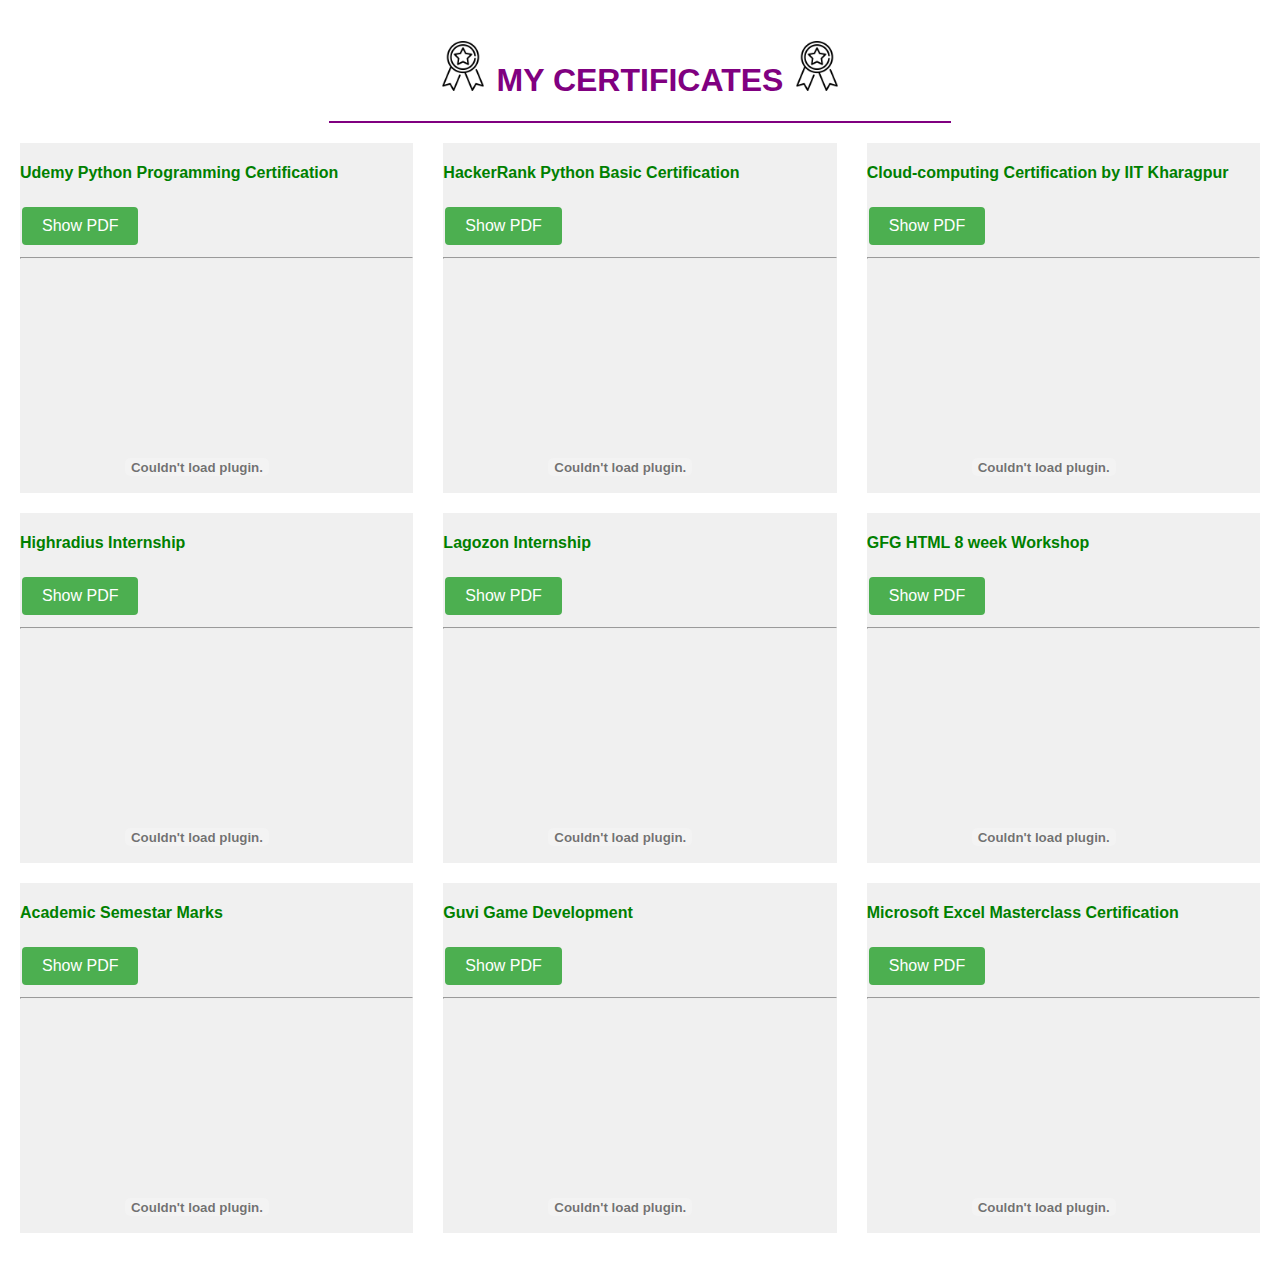
<file: certificates.html>
<!DOCTYPE html>
<html lang="en">

<head>
    <meta charset="UTF-8">
    <meta name="viewport" content="width=device-width, initial-scale=1.0">
    <title>My Certificates</title>
    <style>
        body {
            font-family: Arial, sans-serif;
            margin: 0px;
            padding: 20px;
        }
        
        h4 {
            color: green;
        }
        
        .certificate-header {
            text-align: center;
            margin-bottom: 20px;
        }
        
        .certificate-header h1 {
            color: purple;
        }
        
        .certificate-header hr {
            width: 50%;
            margin: 0 auto;
            border: 1px solid purple;
        }
        
        .certificate-container {
            display: flex;
            flex-wrap: wrap;
            justify-content: space-between;
        }
        
        .box {
            width: calc(33.33% - 20px);
            height: 350px;
            margin-bottom: 20px;
            position: relative;
            overflow: hidden;
            background-color: #f0f0f0;
        }
        
        .box img {
            width: 100%;
            height: auto;
            display: block;
        }
        
        .button {
            position: absolute;
            bottom: 10px;
            left: 50%;
            transform: translateX(-50%);
            padding: 10px;
            background-color: purple;
            color: white;
            border: black;
            cursor: pointer;
            ;
        }
        
        .minibutton {
            background-color: #4CAF50;
            /* Green */
            border: none;
            color: white;
            padding: 10px 20px;
            text-align: center;
            text-decoration: none;
            display: inline-block;
            font-size: 16px;
            margin: 4px 2px;
            cursor: pointer;
            border-radius: 4px;
        }
        
        .minibutton:hover {
            background-color: #45a049;
        }
        
        .minibutton:active {
            background-color: #3e8e41;
        }
    </style>
</head>

<body>
    <div class="certificate-header">
        <h1><img src="741087_award_512x512.png" alt="Certificate Logo" style="height: 50px;"> MY CERTIFICATES <img src="741087_award_512x512.png" alt="Certificate Logo" style="height: 50px;"></h1>
        <hr>
    </div>


    <div class="certificate-container">
        <div class="box">
            <h4> Udemy Python Programming Certification </h4>
            <button class="minibutton" onclick="downloadPDF('cert/python_UDEMY.pdf')">Show PDF</button>
            <hr>

            <object id="pdfObject" data="cert/python_UDEMY.pdf" width="90%" height="400"></object>

        </div>


        <div class="box">
            <h4> HackerRank Python Basic Certification </h4>
            <button class="minibutton" onclick="downloadPDF('cert/python_basic_certificate.pdf')">Show PDF</button>
            <hr>

            <object id="pdfObject" data="cert/python_basic_certificate.pdf" width="90%" height="400"></object>

        </div>

        <div class="box">
            <h4> Cloud-computing Certification by IIT Kharagpur</h4>
            <button class="minibutton" onclick="downloadPDF('cert/Cloud_computing.pdf')">Show PDF</button>
            <hr>
            <object data="cert/Cloud_computing.pdf" width="90%" height="400"></object>

        </div>

        <div class="box">
            <h4> Highradius Internship </h4>
            <button class="minibutton" onclick="downloadPDF('cert/highradius_internship.pdf')">Show PDF</button>
            <hr>
            <object data="cert/highradius_internship.pdf" width="90%" height="400"></object>

        </div>

        <div class="box">
            <h4> Lagozon Internship </h4>
            <button class="minibutton" onclick="downloadPDF('cert/lagozon_intern.pdf')">Show PDF</button>
            <hr>
            <object data="cert/lagozon_intern.pdf" width="90%" height="400"></object>

        </div>

        <div class="box">
            <h4> GFG HTML 8 week Workshop</h4>
            <button class="minibutton" onclick="downloadPDF('cert/GFG_html.pdf')">Show PDF</button>
            <hr>
            <object data="cert/GFG_html.pdf" width="90%" height="400"></object>

        </div>

        <div class="box">
            <h4> Academic Semestar Marks </h4>
            <button class="minibutton" onclick="downloadPDF('cert/sem_marks.pdf')">Show PDF</button>
            <hr>
            <object data="cert/sem_marks.pdf" width="90%" height="400"></object>

        </div>

        <div class="box">
            <h4> Guvi Game Development </h4>
            <button class="minibutton" onclick="downloadPDF('cert/Guvi_GameDevelopment.pdf')">Show PDF</button>
            <hr>
            <object data="cert/Guvi_GameDevelopment.pdf" width="90%" height="400"></object>

        </div>


        <div class="box">
            <h4> Microsoft Excel Masterclass Certification </h4>
            <button class="minibutton" onclick="downloadPDF('cert/Microsoft_Excel.pdf')">Show PDF</button>
            <hr>
            <object data="cert/Microsoft_Excel.pdf" width="90%" height="400"></object>

        </div>






    </div>

    <script>
        function togglePDF() {
            var pdfObject = document.getElementById("pdfObject");
            if (pdfObject.style.display === "none") {
                pdfObject.style.display = "block";
            } else {
                pdfObject.style.display = "none";
            }
        }

        function downloadPDF(pdfUrl) {
            window.location.href = pdfUrl;
        }
    </script>
</body>

</html>
</file>
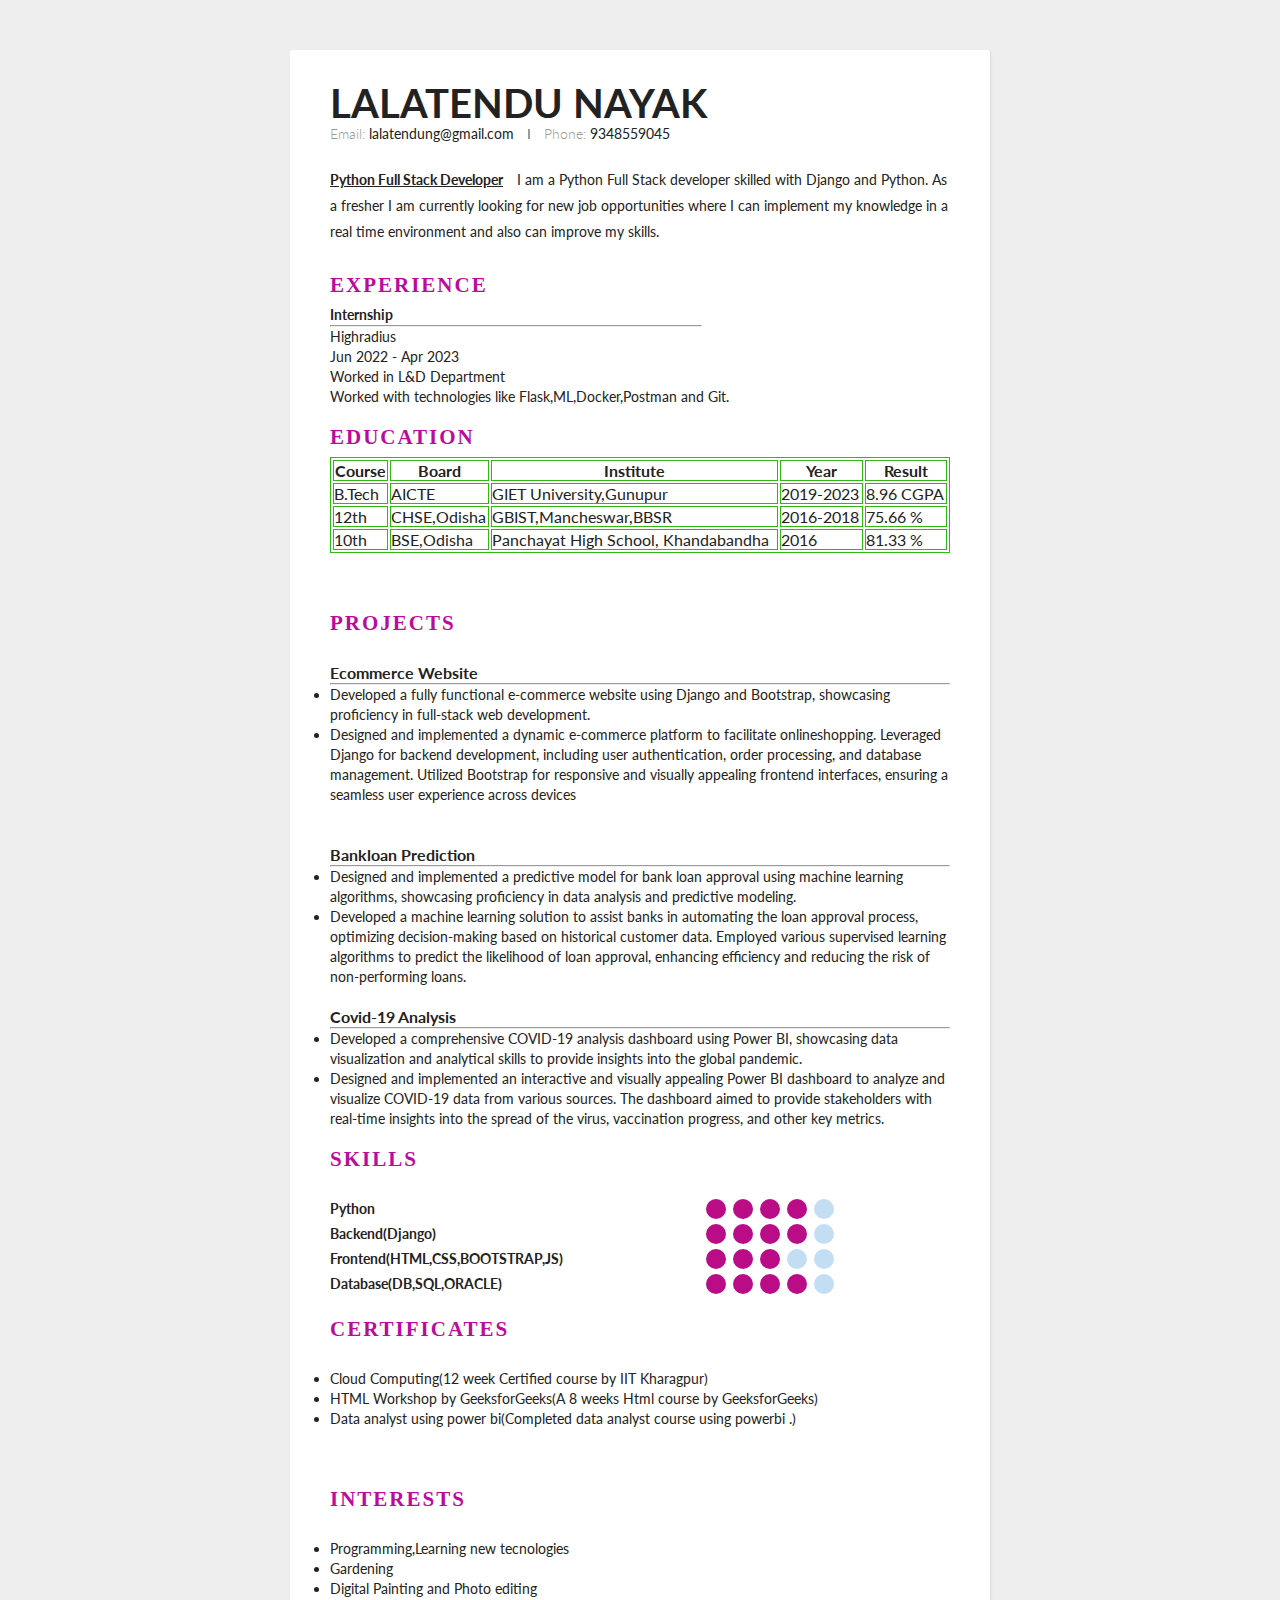
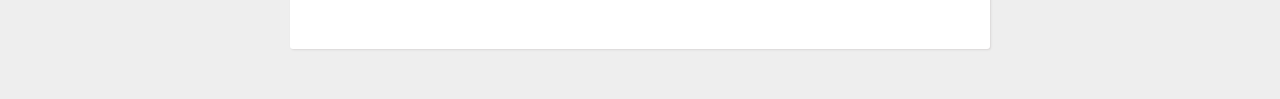
<file: resume.html>
<link href='https://fonts.googleapis.com/css?family=Lato:400,300,700' rel='stylesheet' type='text/css'>
<style>
    * {
        margin: 0;
        padding: 0;
        box-sizing: border-box;
    }
    
    html {
        height: 100%;
    }
    
    body {
        min-height: 100%;
        background: #eee;
        font-family: 'Lato', sans-serif;
        font-weight: 400;
        color: #222;
        font-size: 14px;
        line-height: 26px;
        padding-bottom: 50px;
    }
    
    .container {
        max-width: 700px;
        background: #fff;
        margin: 0px auto 0px;
        box-shadow: 1px 1px 2px #DAD7D7;
        border-radius: 3px;
        padding: 40px;
        margin-top: 50px;
    }
    
    .header {
        margin-bottom: 30px;
        .full-name {
            font-size: 40px;
            text-transform: uppercase;
            margin-bottom: 5px;
        }
        .first-name {
            font-weight: 700;
        }
        .last-name {
            font-weight: 300;
        }
        .contact-info {
            margin-bottom: 20px;
        }
        .email,
        .phone {
            color: #999;
            font-weight: 300;
        }
        .separator {
            height: 10px;
            display: inline-block;
            border-left: 2px solid #999;
            margin: 0px 10px;
        }
        .position {
            font-weight: bold;
            display: inline-block;
            margin-right: 10px;
            text-decoration: underline;
        }
    }
    
    .details {
        line-height: 20px;
        .section {
            margin-bottom: 40px;
        }
        .section:last-of-type {
            margin-bottom: 0px;
        }
        .section__title {
            letter-spacing: 2px;
            color: #bb0b9e;
            font-weight: bold;
            margin-bottom: 10px;
            text-transform: uppercase;
        }
        .section__list-item {
            margin-bottom: 40px;
        }
        .section__list-item:last-of-type {
            margin-bottom: 0;
        }
        .left,
        .right {
            vertical-align: top;
            display: inline-block;
        }
        .left {
            width: 60%;
        }
        .right {
            tex-align: right;
            width: 39%;
        }
        .name {
            font-weight: bold;
        }
        a {
            text-decoration: none;
            color: #000;
            font-style: italic;
        }
        a:hover {
            text-decoration: underline;
            color: #000;
        }
        .skills {}
        .skills__item {
            margin-bottom: 10px;
        }
        .skills__item .right {
            input {
                display: none;
            }
            label {
                display: inline-block;
                width: 20px;
                height: 20px;
                background: #C3DEF3;
                border-radius: 20px;
                margin-right: 3px;
            }
            input:checked+label {
                background: #ba0c86;
            }
        }
    }
</style>

<div class="container">
    <div class="header">
        <div class="full-name">
            <span class="first-name">LALATENDU</span>
            <span class="first-name">NAYAK</span>
        </div>
        <div class="contact-info">
            <span class="email">Email: </span>
            <span class="email-val">lalatendung@gmail.com</span>
            <span class="separator"></span>
            <span class="phone">Phone: </span>
            <span class="phone-val">9348559045</span>
        </div>

        <div class="about">
            <span class="position">Python Full Stack Developer </span>
            <span class="desc">
    I am a Python Full Stack developer skilled with Django and Python. 
    As a fresher I am currently looking for new job opportunities where I can implement my 
    knowledge in a real time environment and also can improve my skills.
         
      </span>
        </div>
    </div>
    <div class="details">
        <div class="section">
            <div class="section__title" style="font-family: algerian;">
                <h2>Experience</h2>
            </div>
            <div class="section__list">
                <div class="section__list-item">
                    <div class="left">
                        <div class="name">Internship</div>
                        <hr>
                        <div class="addr">Highradius</div>

                        <div class="duration">Jun 2022 - Apr 2023</div>
                    </div>
                    <div>Worked in L&D Department</div>
                    <div>Worked with technologies like Flask,ML,Docker,Postman and Git.</div>
                </div>
            </div><br>
            <div class="section">
                <div class="section__title">
                    <h2 style="font-family: algerian;">Education</h2>
                </div>

                <div>
                    <style>
                        table,
                        th,
                        td {
                            border: 1px solid rgb(47, 184, 13);
                            /* border-collapse: collapse; */
                        }
                    </style>


                    <body>

                        <table style="width:100%">
                            <tr>
                                <th>Course</th>
                                <th>Board</th>
                                <th>Institute</th>
                                <th>Year</th>
                                <th>Result</th>
                            </tr>
                            <tr>
                                <td>B.Tech</td>
                                <td>AICTE</td>
                                <td>GIET University,Gunupur</td>
                                <td>2019-2023</td>
                                <td>8.96 CGPA</td>

                            </tr>
                            <tr>
                                <td>12th</td>
                                <td>CHSE,Odisha</td>
                                <td>GBIST,Mancheswar,BBSR</td>
                                <td>2016-2018</td>
                                <td>75.66 %</td>
                            </tr>

                            <tr>
                                <td>10th</td>
                                <td>BSE,Odisha</td>
                                <td>Panchayat High School, Khandabandha</td>
                                <td>2016</td>
                                <td>81.33 %</td>

                            </tr>
                        </table>
                </div>

            </div>

        </div><br>
        <div class="section">
            <div class="section__title">
                <h2 style="font-family: algerian;">Projects</h2><br>
            </div>
            <div class="section__list">
                <div class="section__list-item">
                    <div class="name">
                        <h3>Ecommerce Website</h3>
                    </div>
                    <hr>
                    <ul>
                        <li>
                            <div class="text" style="justify-content: center;">Developed a fully functional e-commerce website using Django and Bootstrap, showcasing proficiency in full-stack web development.</div>
                        </li>
                        <li>
                            <div class="text">Designed and implemented a dynamic e-commerce platform to facilitate onlineshopping. Leveraged Django for backend development, including user authentication, order processing, and database management. Utilized Bootstrap for
                                responsive and visually appealing frontend interfaces, ensuring a seamless user experience across devices</div>
                        </li>
                    </ul>
                </div>

                <div>
                    <div class="section__list">
                        <div class="section__list-item">
                            <div class="name">
                                <h3>Bankloan Prediction</h3>
                                <hr>
                            </div>
                            <ul>
                                <li>
                                    <div class="text" style="justify-content: center;">Designed and implemented a predictive model for bank loan approval using machine learning algorithms, showcasing proficiency in data analysis and predictive modeling.</div>
                                </li>
                                <li>
                                    <div class="text">Developed a machine learning solution to assist banks in automating the loan approval process, optimizing decision-making based on historical customer data. Employed various supervised learning algorithms to predict
                                        the likelihood of loan approval, enhancing efficiency and reducing the risk of non-performing loans.</li>
                            </ul>
                            </div>

                        </div><br>
                        <div>
                            <div class="section__list">
                                <div class="section__list-item">
                                    <div class="name">
                                        <h3>Covid-19 Analysis</h3>
                                        <hr>
                                    </div>
                                    <ul>
                                        <li>
                                            <div class="text" style="justify-content: center;">Developed a comprehensive COVID-19 analysis dashboard using Power BI, showcasing data visualization and analytical skills to provide insights into the global pandemic. </div>
                                        </li>
                                        <li>
                                            <div class="text">Designed and implemented an interactive and visually appealing Power BI dashboard to analyze and visualize COVID-19 data from various sources. The dashboard aimed to provide stakeholders with real-time insights
                                                into the spread of the virus, vaccination progress, and other key metrics.</li>
                                    </ul>
                                    </div>

                                </div><br>
                                <div class="section">
                                    <div class="section__title">
                                        <h2 style="font-family: algerian;">Skills</h2><br></div>
                                    <div class="skills">
                                        <div class="skills__item">
                                            <div class="left">
                                                <div class="name">
                                                    Python
                                                </div>
                                            </div>
                                            <div class="right">
                                                <input id="ck1" type="checkbox" checked/>

                                                <label for="ck1"></label>
                                                <input id="ck2" type="checkbox" checked/>

                                                <label for="ck2"></label>
                                                <input id="ck3" type="checkbox" checked/>

                                                <label for="ck3"></label>
                                                <input id="ck4" type="checkbox" checked/>
                                                <label for="ck4"></label>
                                                <input id="ck5" type="checkbox" />
                                                <label for="ck5"></label>

                                            </div>
                                            <div class="skills__item">
                                                <div class="left">
                                                    <div class="name">
                                                        Backend(Django)</div>
                                                </div>
                                                <div class="right">
                                                    <input id="ck1" type="checkbox" checked/>

                                                    <label for="ck1"></label>
                                                    <input id="ck2" type="checkbox" checked/>

                                                    <label for="ck2"></label>
                                                    <input id="ck3" type="checkbox" checked/>

                                                    <label for="ck3"></label>
                                                    <input id="ck4" type="checkbox" checked/>
                                                    <label for="ck4"></label>
                                                    <input id="ck5" type="checkbox" />
                                                    <label for="ck5"></label>
                                                </div>
                                                <div class="skills__item">
                                                    <div class="left">
                                                        <div class="name">
                                                            Frontend(HTML,CSS,BOOTSTRAP,JS)</div>
                                                    </div>
                                                    <div class="right">
                                                        <input id="ck1" type="checkbox" checked/>

                                                        <label for="ck1"></label>
                                                        <input id="ck2" type="checkbox" checked/>

                                                        <label for="ck2"></label>
                                                        <input id="ck3" type="checkbox" checked/>

                                                        <label for="ck3"></label>
                                                        <input id="ck4" type="checkbox" />
                                                        <label for="ck4"></label>
                                                        <input id="ck5" type="checkbox" />
                                                        <label for="ck5"></label>


                                                    </div>
                                                    <div class="skills__item">
                                                        <div class="left">
                                                            <div class="name">
                                                                Database(DB,SQL,ORACLE)</div>
                                                        </div>
                                                        <div class="right">
                                                            <input id="ck1" type="checkbox" checked/>

                                                            <label for="ck1"></label>
                                                            <input id="ck2" type="checkbox" checked/>

                                                            <label for="ck2"></label>
                                                            <input id="ck3" type="checkbox" checked/>

                                                            <label for="ck3"></label>
                                                            <input id="ck4" type="checkbox" checked/>
                                                            <label for="ck4"></label>
                                                            <input id="ck5" type="checkbox" />
                                                            <label for="ck5"></label>
                                                        </div><br><br>

                                                        <div class="section">
                                                            <div class="section__title">
                                                                <h2 style="font-family: algerian;">Certificates</h2><br>
                                                            </div>

                                                        </div>
                                                    </div>
                                                    <div class="section__list">
                                                        <div class="section__list-item">
                                                            <ul>
                                                                <li>Cloud Computing(12 week Certified course by IIT Kharagpur)</li>
                                                                <li>HTML Workshop by GeeksforGeeks(A 8 weeks Html course by GeeksforGeeks)</li>
                                                                <li>Data analyst using power bi(Completed data analyst course using powerbi .)</li>

                                                            </ul>
                                                        </div>

                                                        <br>
                                                        <div class="section">
                                                            <div class="section__title">
                                                                <h2 style="font-family: algerian;">Interests</h2><br>
                                                            </div>

                                                        </div>
                                                    </div>
                                                    <div class="section__list">
                                                        <div class="section__list-item">
                                                            <ul>
                                                                <li>Programming,Learning new tecnologies</li>
                                                                <li>Gardening</li>
                                                                <li>Digital Painting and Photo editing</li>

                                                            </ul>
                                                        </div>
                                                    </div>
                                                </div>
                                            </div>
                                        </div>
</file>
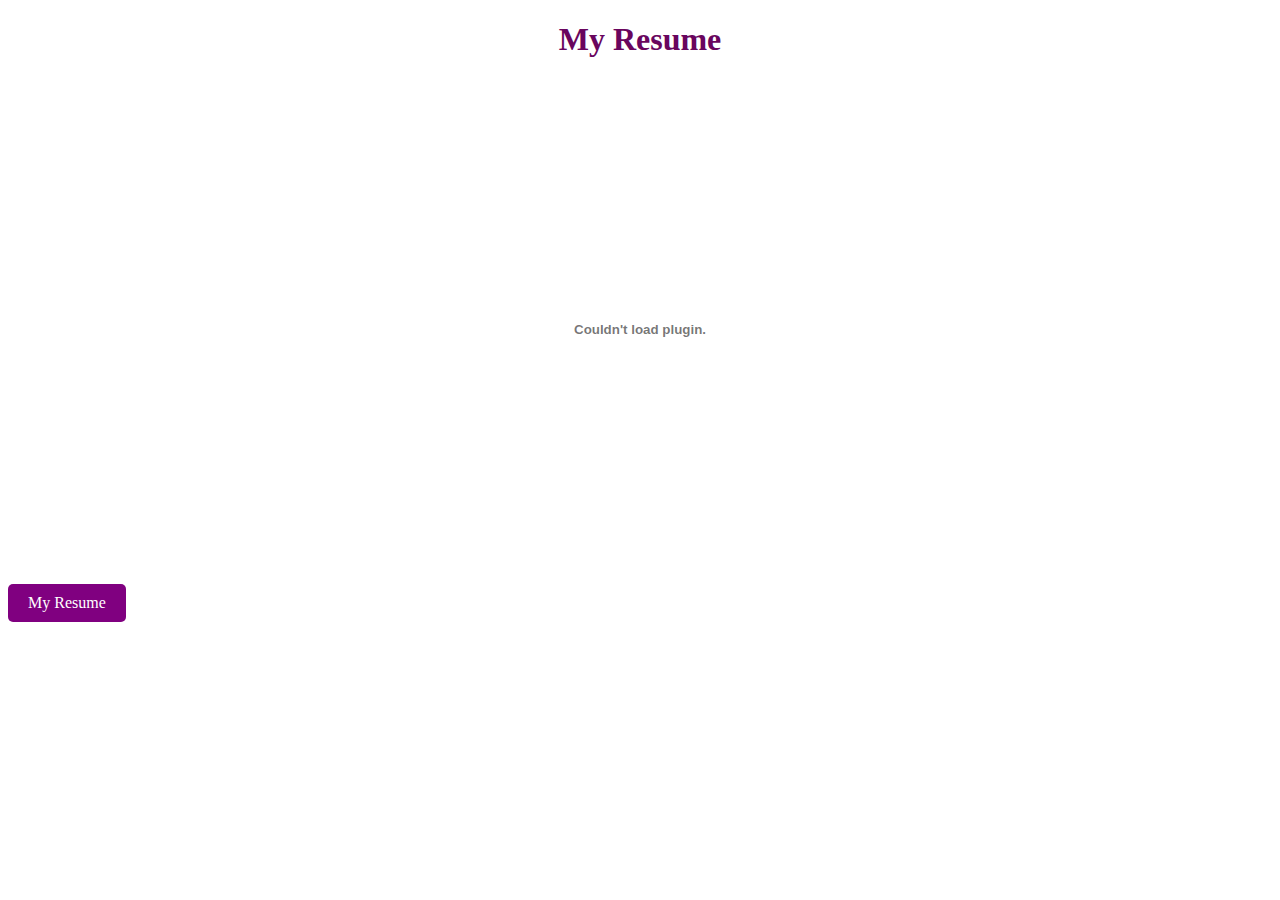
<file: samp1.html>
<!DOCTYPE html>
<html>

<head>
    <title>My Resume</title>
</head>

<body>
    <center>
        <h1 style="color: rgb(105, 5, 94)">My Resume</h1>

        <object data="resume.pdf" width="860" height="500"> 
		</object>
    </center>
</body>


<head>
    <meta charset="UTF-8">
    <meta name="viewport" content="width=device-width, initial-scale=1.0">
    <style>
        /* Style for the button */
        
        .purple-button {
            background-color: purple;
            color: white;
            padding: 10px 20px;
            text-align: center;
            text-decoration: none;
            display: inline-block;
            font-size: 16px;
            border-radius: 5px;
            cursor: pointer;
            font-family: 'Times New Roman', Times, serif;
        }
        /* Hover effect for the button */
        
        .purple-button:hover {
            background-color: darkpurple;
        }
    </style>
</head>

<body>

    <!-- Button with the name "My Resume" -->
    <a class="purple-button" href="resume.html" target="_blank">My Resume</a>

</body>

</html>
</file>
